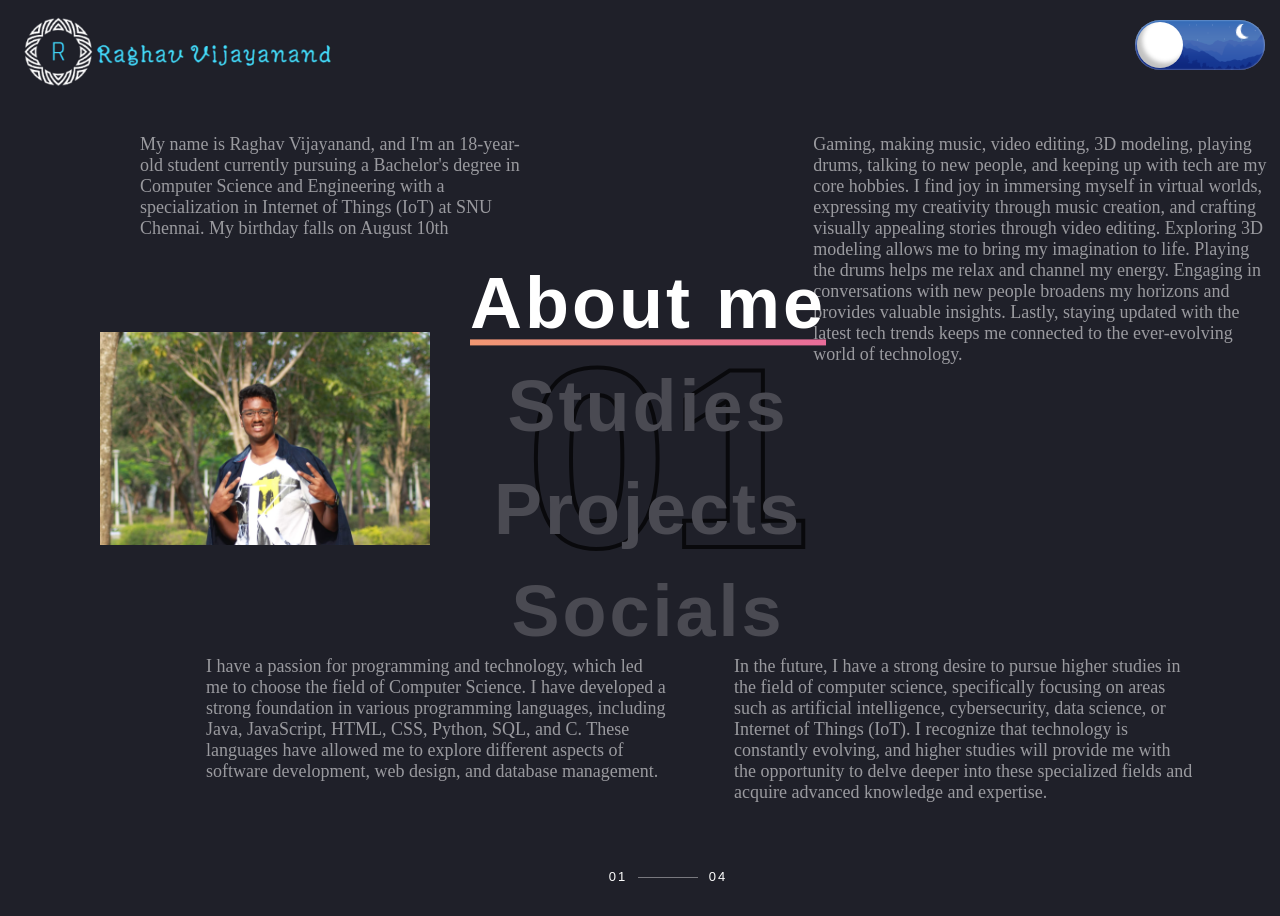
<file: index.html>
<html>
  <head>
    <title>My Portfolio</title>
    <link rel="stylesheet" href="style.css" />
  </head>
  <body>
	<img class="logo hover-target" src="raghav-logo-fotor-bg-remover-2023051985831.png" alt="" style="z-index: 100;">
<input type="checkbox" name="checkbox" class="switch1 hover-target" id="switch1" style="position: fixed; top: 20; right: 15; z-index: 3;">
  
<div class="cursor" id="cursor"></div>
    <div class="cursor2" id="cursor2"></div>
    <div class="cursor3" id="cursor3"></div>
    <div id="menu">
      

    <!-- Page cursor
		================================================== -->

    <div class="section">
      <ul class="case-study-wrapper">
        <li class="case-study-name">
          <a href="#" class="hover-target">About me</a>
        </li>
        <li class="case-study-name">
          <a href="#" class="hover-target">Studies</a>
        </li>
        <li class="case-study-name">
          <a href="#" class="hover-target">Projects</a>
        </li>
        <li class="case-study-name">
          <a href="#" class="hover-target">Socials</a>
        </li>
      </ul>
      <ul class="case-study-images">
        <li>
          <div class="img-hero-background">
            <span>
              <p style="color: #9a9a9f; font-size: large;font-family: cursive;">
              My name is Raghav Vijayanand, and I'm an 18-year-old student currently pursuing a Bachelor's degree in Computer Science and Engineering with a specialization in Internet of Things (IoT) at SNU Chennai. My birthday falls on August 10th
              </p>
            </span>
            <span>
              <p style="color: #9a9a9f; font-size: large;font-family: cursive;">Gaming, making music, video editing, 3D modeling, playing drums, talking to new people, and keeping up with tech are my core hobbies. I find joy in immersing myself in virtual worlds, expressing my creativity through music creation, and crafting visually appealing stories through video editing. Exploring 3D modeling allows me to bring my imagination to life. Playing the drums helps me relax and channel my energy. Engaging in conversations with new people broadens my horizons and provides valuable insights. Lastly, staying updated with the latest tech trends keeps me connected to the ever-evolving world of technology.</p>
            </span>
            <span>
              <img class="hover-target"
                src="raghav.png"
                alt=""
              />
            </span>
            <span>
              <p style="color: #9a9a9f; font-size: large;font-family: cursive;">I have a passion for programming and technology, which led me to choose the field of Computer Science. I have developed a strong foundation in various programming languages, including Java, JavaScript, HTML, CSS, Python, SQL, and C. These languages have allowed me to explore different aspects of software development, web design, and database management.</p>
            </span>
            <span>
              <p style="color: #9a9a9f; font-size: large;font-family: cursive;">In the future, I have a strong desire to pursue higher studies in the field of computer science, specifically focusing on areas such as artificial intelligence, cybersecurity, data science, or Internet of Things (IoT). I recognize that technology is constantly evolving, and higher studies will provide me with the opportunity to delve deeper into these specialized fields and acquire advanced knowledge and expertise.</p>
            </span>
          </div>
          <div class="hero-number-back">01</div>
          <div class="hero-number">01</div>
          <div class="hero-number-fixed">04</div>
        </li>
        <li>
          <div class="img-hero-background">
            <span>
              <a href="https://bgpm.davchennai.org/"
               target="_blank">
              <img class="hover-target"
                src="image_2023-05-19_112010969-fotor-bg-remover-20230519112028.png"
                alt=""
              />
              </a>
              <h2 style="color: #4a4a52;align-items: center;">DAV Senior Secondary School</h2>
            </span>

            <span>
              <img class="hover-target"
                src="image_2023-05-19_112455560-fotor-bg-remover-20230519112513.png"
                alt=""
                style="height:300px"
              />
              <h2 style="color: #4a4a52;">NPS International School</h2>
            </span>
            <span>
              <img class="hover-target"
                src="image_2023-05-19_112925738-fotor-bg-remover-20230519113020.png"
                alt=""
                style="height:300px; width:500px"

              />
            </span>
          </div>
          <div class="hero-number-back">02</div>
          <div class="hero-number">02</div>
        </li>
        <li>
          <div class="img-hero-background">
            <span>
              <p style="color: #9a9a9f; font-size: large;font-family: cursive;">
I designed a project with an automatic speed breaker system using two ultrasonic sensors. It adjusts the height of speed breakers based on the vehicle's speed. The sensors detect the distance between the vehicle and the speed breaker, allowing for precise height adjustment. This implementation enhances road safety by enabling controlled speed reduction, minimizing the chances of accidents. It's an innovative solution with promising implications for transportation safety.</p>
            </span>
            <span>
              <p style="color: #9a9a9f; font-size: large;font-family: cursive;">
                I developed a remarkable project—a WiFi-controlled car with an autonomous parking capability. This innovation allows users to remotely operate the car through a WiFi connection. Additionally, the car's advanced sensors and cameras enable it to identify vacant parking spots and autonomously park itself. This project demonstrates the potential for smart technology to revolutionize transportation and simplify our lives.
              </p>
            </span>
            <span>
              <p style="color: #9a9a9f; font-size: large;font-family: cursive;">
                I developed an impressive project: a fully automated parking system with its own website. This system operates by taking the user's vehicle number plate as input on the website. Based on the provided number plate, the system intelligently recommends available parking lots that can accommodate the specific vehicle. This project highlights the power of automation in streamlining the parking process and maximizing parking space utilization.
              </p>
            </span>
            <span>
              <img
                src="parking.jpg"
                alt=""
              />
            </span>
            <span>
              <img
                src="car.webp"
                alt=""
              />
            </span>
            <span>
              <img
                src="speedbreaker.png"
                alt=""
              />
            </span>
          </div>
          <div class="hero-number-back">03</div>
          <div class="hero-number">03</div>
        </li>
        <li>
          <div class="img-hero-background">
            <span>
              <a class="hover-target"
                href="https://instagram.com/megatroniz?igshid=MmJiY2I4NDBkZg=="
                target="_blank"
              >
                <img src="insta.png" alt="" />
              </a>
            </span>
            <span>
              <a class="hover-target"
                href="https://www.linkedin.com/in/raghav-vijayanand-957aaa234/"
                target="_blank"
              >
                <img src="linkedIn_PNG38.png" alt="" />
              </a>
            </span>
            <span>
              <a  class="hover-target" href="https://www.youtube.com/@megatroniz4767">
                <img
                  src="[CITYPNG.COM]HD Red Round Shape Contains White Neon Youtube Sign Symbol PNG - 4251x4273.png"
                  alt=""
                />
              </a>
            </span>
            <span>
              <a   class="hover-target" href="https://github.com/RaghavVijayanand">
                <img src="github.png" alt=""/>
                </a>
            </span>
          </div>
          <div class="hero-number-back">04</div>
          <div class="hero-number">04</div>
        </li>
      </ul>
    </div>

    <script src="https://code.jquery.com/jquery-3.6.0.min.js"></script>
    <script src="main.js"></script>
  </body>
</html>
</file>
<file: style.css>
.logo {
  position: absolute;
  top: 0px;
  left: 0px;
  display: block;
  z-index: 11;
  transition: all 250ms linear;
  height: 100px;
}
.logo img {
  height: 15px;
  width: auto;
  display: block;
}

.wrapper {
  width: 130px;
  height: 100px;
  position: absolute;
  bottom: 0%;
  left: 90%;
  transform: translate(-50%, -50%);
}
.switch1 {
  position: relative;
  width: 130px;
  height: 50px;
  margin: 0px;
  appearance: none;
  -webkit-appearance: none;
  background-image: url("[data-uri]");
  background-size: cover;
  background-repeat: no-repeat;
  border-radius: 25px;
  box-shadow: inset 0px 0px 2px rgba(255, 255, 255, 0.7);
  transition: background-image 0.7s ease-in-out;
  outline: none;
  cursor: pointer;
  overflow: hidden;
}
.switch1:checked {
  background-image: url("[data-uri]");
  background-size: cover;
  transition: background-image 1s ease-in-out;
}
.switch1:after {
  content: "";
  width: 46px;
  height: 46px;
  border-radius: 50%;
  background-color: #fff;
  position: absolute;
  left: 2px;
  top: 2px;
  transform: translateX(0px);
  animation: off 0.7s forwards cubic-bezier(0.8, 0.5, 0.2, 1.4);
  box-shadow: inset 5px -5px 4px rgba(53, 53, 53, 0.3);
}

@keyframes off {
  0% {
    transform: translateX(80px);
    width: 46px;
  }
  50% {
    width: 75px;
    border-radius: 25px;
  }
  100% {
    transform: translateX(0px);
    width: 46px;
  }
}

.switch1:checked:after {
  animation: on 0.7s forwards cubic-bezier(0.8, 0.5, 0.2, 1.4);
  box-shadow: inset -5px -5px 4px rgba(53, 53, 53, 0.3);
}

@keyframes on {
  0% {
    transform: translateX(0px);
    width: 46px;
  }
  50% {
    width: 75px;
    border-radius: 25px;
  }
  100% {
    transform: translateX(80px);
    width: 46px;
  }
}

.switch1:checked:before {
  content: "";
  width: 15px;
  height: 15px;
  border-radius: 50%;
  position: absolute;
  left: 15px;
  top: 5px;
  transform-origin: 53px 10px;
  background-color: transparent;
  box-shadow: 5px -1px 0px #fff;
  filter: blur(0px);
  animation: sun 0.7s forwards ease;
}
@keyframes sun {
  0% {
    transform: rotate(170deg);
    background-color: transparent;
    box-shadow: 5px -1px 0px #fff;
    filter: blur(0px);
  }
  50% {
    background-color: transparent;
    box-shadow: 5px -1px 0px #fff;
    filter: blur(0px);
  }
  90% {
    background-color: #f5daaa;
    box-shadow: 0px 0px 10px #f5deb4, 0px 0px 20px #f5deb4, 0px 0px 30px #f5deb4,
      inset 0px 0px 2px #efd3a3;
    filter: blur(1px);
  }
  100% {
    transform: rotate(0deg);
    background-color: #f5daaa;
    box-shadow: 0px 0px 10px #f5deb4, 0px 0px 20px #f5deb4, 0px 0px 30px #f5deb4,
      inset 0px 0px 2px #efd3a3;
    filter: blur(1px);
  }
}

.switch1:before {
  content: "";
  width: 15px;
  height: 15px;
  border-radius: 50%;
  position: absolute;
  left: 15px;
  top: 5px;
  filter: blur(1px);
  background-color: #f5daaa;
  box-shadow: 0px 0px 10px #f5deb4, 0px 0px 20px #f5deb4, 0px 0px 30px #f5deb4,
    inset 0px 0px 2px #efd3a3;
  transform-origin: 53px 10px;
  animation: moon 0.7s forwards ease;
}
@keyframes moon {
  0% {
    transform: rotate(0deg);
    filter: blur(1px);
  }
  50% {
    filter: blur(1px);
  }
  90% {
    background-color: transparent;
    box-shadow: 5px -1px 0px #fff;
    filter: blur(0px);
  }
  100% {
    transform: rotate(170deg);
    background-color: transparent;
    box-shadow: 5px -1px 0px #fff;
    filter: blur(0px);
  }
}

@import url("https://fonts.googleapis.com/css?family=Poppins:100,100i,200,200i,300,300i,400,400i,500,500i,600,600i,700,700i,800,800i,900,900i|Roboto:100,100i,300,300i,400,400i,500,500i,700,700i,900,900i&subset=cyrillic,cyrillic-ext,devanagari,greek,greek-ext,latin-ext,vietnamese");

body {
  width: 100%;
  height: 100vh;
  background: #1f2029;
  overflow: hidden;
}

/* #Cursor
================================================== */
.cursor,
.cursor2,
.cursor3 {
  position: fixed;
  border-radius: 50%;
  transform: translateX(-50%) translateY(-50%);
  pointer-events: none;
  left: -100px;
  top: 50%;
  mix-blend-mode: difference;
}
.cursor {
  background-color: #fff;
  height: 0;
  width: 0;
  z-index: 99999;
}
.cursor2,
.cursor3 {
  height: 36px;
  width: 36px;
  z-index: 99998;
  -webkit-transition: all 0.3s ease-out;
  transition: all 0.3s ease-out;
}
.cursor2.hover,
.cursor3.hover {
  -webkit-transform: scale(2) translateX(-25%) translateY(-25%);
  transform: scale(2) translateX(-25%) translateY(-25%);
  border: none;
}
.cursor2 {
  border: 2px solid #fff;
  box-shadow: 0 0 12px rgba(255, 255, 255, 0.2);
}
.cursor2.hover {
  background: rgba(255, 255, 255, 1);
  box-shadow: 0 0 0 rgba(255, 255, 255, 0.2);
}

/* #Slider
================================================== */

.section {
  position: relative;
  width: 100%;
  display: block;
  overflow: hidden;
  height: 100vh;
}

/* Case Study Showcase
================================================== */

.case-study-wrapper {
  position: absolute;
  top: 50%;
  left: 50%;
  z-index: 10;
  width: auto;
  margin: 0;
  padding: 0;
  -webkit-transform: translate(-50%, -50%);
  transform: translate(-50%, -50%);
  list-style: none;
}
.case-study-wrapper .case-study-name {
  margin: 0 auto;
  text-align: center;
}
.case-study-wrapper .case-study-name a {
  position: relative;
  list-style: none;
  margin: 0 auto;
  display: inline-block;
  text-align: center;
  padding: 0;
  margin-top: 10px;
  margin-bottom: 10px;
  font-family: "Poppins", sans-serif;
  font-size: 8vh;
  font-weight: 800;
  line-height: 1.15;
  letter-spacing: 3px;
  color: #4a4a52;
  text-decoration: none;
  -webkit-transition: all 300ms linear;
  transition: all 300ms linear;
  text-decoration: none;
}
.case-study-wrapper .case-study-name a:hover {
  text-decoration: none;
}
.case-study-wrapper .case-study-name.active a {
  color: #fff;
}
.case-study-wrapper .case-study-name a:before {
  position: absolute;
  content: "";
  left: 50%;
  bottom: 0;
  height: 6px;
  width: 0;
  transform: translateX(-50%);
  background: linear-gradient(45deg, #f19872, #e86c9a);
  -webkit-transition: all 200ms linear;
  transition: all 200ms linear;
}
.case-study-wrapper .case-study-name:nth-child(2) a:before {
  background: linear-gradient(45deg, #0947db, #07d89d);
}
.case-study-wrapper .case-study-name:nth-child(3) a:before {
  background: linear-gradient(45deg, #ee2d29, #f8ae2c);
}
.case-study-wrapper .case-study-name:nth-child(4) a:before {
  background: linear-gradient(45deg, #3a3d98, #6f22b9);
}
.case-study-wrapper .case-study-name.active a:before {
  width: 100%;
}
.case-study-images {
  position: absolute;
  top: 0;
  left: 0;
  width: 100%;
  height: 100%;
  margin: 0;
  z-index: 2;
}
.case-study-images li {
  position: absolute;
  width: 100%;
  height: 100%;
  top: 0;
  left: 0;
  overflow: hidden;
  list-style: none;
  -webkit-transition: all 300ms linear;
  transition: all 300ms linear;
}
.case-study-images li .img-hero-background {
  position: absolute;
  width: 100%;
  height: 100%;
  top: 0;
  left: 0;
  overflow: hidden;
  list-style: none;
  opacity: 0;
  -webkit-transform: translateY(60px);
  transform: translateY(60px);
  -webkit-transition: all 300ms linear;
  transition: all 300ms linear;
}
.case-study-images li.show .img-hero-background {
  opacity: 1;
  -webkit-transform: translateY(0);
  transform: translateY(0);
}
.case-study-images li .hero-number-back {
  position: absolute;
  top: 50%;
  left: 50%;
  -webkit-transform: translate(-50%, -50%);
  transform: translate(-50%, -50%);
  display: block;
  list-style: none;
  opacity: 0;
  font-size: 20vw;
  font-family: "Poppins", sans-serif;
  font-weight: 900;
  line-height: 1;
  color: transparent;
  -webkit-text-stroke: 4px rgba(0, 0, 0, 0.7);
  z-index: 1;
  -webkit-transition: all 300ms linear;
  transition: all 300ms linear;
}
.case-study-images li .hero-number {
  position: absolute;
  bottom: 25px;
  left: 50%;
  width: 40px;
  margin-left: -70px;
  display: block;
  letter-spacing: 2px;
  text-align: center;
  list-style: none;
  opacity: 0;
  font-size: 13px;
  font-family: "Poppins", sans-serif;
  font-weight: 300;
  line-height: 1;
  color: #fff;
  z-index: 6;
  -webkit-transform: translateY(100%);
  transform: translateY(100%);
  -webkit-transition: all 300ms linear;
  transition: all 300ms linear;
}
.case-study-images li .hero-number-fixed {
  position: absolute;
  bottom: 25px;
  left: 50%;
  margin-left: 30px;
  width: 40px;
  text-align: center;
  display: block;
  letter-spacing: 2px;
  list-style: none;
  font-size: 13px;
  font-family: "Poppins", sans-serif;
  font-weight: 300;
  line-height: 1;
  color: #fff;
  z-index: 6;
  -webkit-transition: all 300ms linear;
  transition: all 300ms linear;
}
.case-study-images li .hero-number-fixed:before {
  position: absolute;
  content: "";
  top: 50%;
  left: -60px;
  width: 60px;
  height: 1px;
  z-index: 1;
  background-color: rgba(255, 255, 255, 0.4);
  -webkit-transition: all 300ms linear;
  transition: all 300ms linear;
}
.case-study-images li.show .hero-number {
  opacity: 1;
  -webkit-transform: translateY(0);
  transform: translateY(0);
}
.case-study-images li.show .hero-number-back {
  opacity: 1;
}
.case-study-images li .img-hero-background span img {
  width: 100%;
  height: auto;
  display: block;
  transform: scale(0.6, 1.7);
  transform-origin: center top;
  -webkit-transition: all 300ms ease;
  transition: all 300ms ease;
}
.case-study-images li.show .img-hero-background span img {
  transform: scale(1);
}
.case-study-images li:nth-child(1) .img-hero-background span {
  position: absolute;
  width: 29%;
  top: 12%;
  left: 10%;
  display: block;
}
.case-study-images li:nth-child(1) .img-hero-background span:nth-child(2) {
  width: 35%;
  top: 12%;
  left: 61%;
}
.case-study-images li:nth-child(1) .img-hero-background span:nth-child(3) {
  width: 25%;
  top: 36%;
  left: 7%;
}
.case-study-images li:nth-child(1) .img-hero-background span:nth-child(4) {
  width: 35%;
  top: 70%;
  left: 15%;
}
.case-study-images li:nth-child(1) .img-hero-background span:nth-child(5) {
  width: 35%;
  top: 70%;
  left: 55%;
}
.case-study-images li:nth-child(2) .img-hero-background span {
  position: absolute;
  width: 13%;
  top: 7%;
  left: 15%;
  display: block;
}
.case-study-images li:nth-child(2) .img-hero-background span:nth-child(2) {
  width: 14%;
  top: 55%;
  left: 29%;
}
.case-study-images li:nth-child(2) .img-hero-background span:nth-child(3) {
  width: 11%;
  top: 17%;
  left: 62%;
}
.case-study-images li:nth-child(2) .img-hero-background span:nth-child(4) {
  width: 13%;
  top: 4%;
  left: 57%;
}
.case-study-images li:nth-child(3) .img-hero-background span {
  position: absolute;
  width: 30%;
  top: 9%;
  left: 8%;
  display: block;
}
.case-study-images li:nth-child(3) .img-hero-background span:nth-child(2) {
  width: 40%;
  top: 70%;
  left: 7%;
}
.case-study-images li:nth-child(3) .img-hero-background span:nth-child(3) {
  width: 30%;
  top: 8%;
  left: 62%;
}
.case-study-images li:nth-child(3) .img-hero-background span:nth-child(4) {
  width: 20%;
  top: 41%;
  left: 70%;
}
.case-study-images li:nth-child(3) .img-hero-background span:nth-child(5) {
  width: 30%;
  top: 45%;
  left: 7%;
}
.case-study-images li:nth-child(3) .img-hero-background span:nth-child(6) {
  width: 10%;
  top: 9%;
  left: 40%;
}
.case-study-images li:nth-child(3) .img-hero-background span:nth-child(7) {
  width: 30%;
  top: 11%;
  left: 62%;
}
.case-study-images li:nth-child(4) .img-hero-background span {
  position: absolute;
  width: 15%;
  top: 12%;
  left: 25%;
  display: block;
}
.case-study-images li:nth-child(4) .img-hero-background span:nth-child(2) {
  width: 12%;
  top: 22%;
  left: 55%;
}
.case-study-images li:nth-child(4) .img-hero-background span:nth-child(3) {
  width: 13%;
  top: 58%;
  left: 75%;
}
.case-study-images li:nth-child(4) .img-hero-background span:nth-child(4) {
  width: 11%;
  top: 59%;
  left: 20%;
}

/* #Media
================================================== */

@media (max-width: 991px) {
  .case-study-images li .hero-number-back {
    font-size: 26vw;
  }
}

@media (max-width: 767px) {
  .case-study-wrapper .case-study-name a {
    font-size: 26px;
    letter-spacing: 1px;
  }
  .case-study-images li .hero-number-back {
    font-size: 32vw;
  }
}

@media (max-width: 580px) {
  .case-study-images li:nth-child(1) .img-hero-background span,
  .case-study-images li:nth-child(2) .img-hero-background span,
  .case-study-images li:nth-child(3) .img-hero-background span,
  .case-study-images li:nth-child(4) .img-hero-background span {
    width: calc(100% - 40px);
    top: 50%;
    left: 20px;
    transform: translateY(-50%);
  }
  .case-study-images li:nth-child(1) .img-hero-background span:nth-child(2),
  .case-study-images li:nth-child(1) .img-hero-background span:nth-child(3),
  .case-study-images li:nth-child(1) .img-hero-background span:nth-child(4),
  .case-study-images li:nth-child(2) .img-hero-background span:nth-child(2),
  .case-study-images li:nth-child(2) .img-hero-background span:nth-child(3),
  .case-study-images li:nth-child(2) .img-hero-background span:nth-child(4),
  .case-study-images li:nth-child(3) .img-hero-background span:nth-child(2),
  .case-study-images li:nth-child(3) .img-hero-background span:nth-child(3),
  .case-study-images li:nth-child(3) .img-hero-background span:nth-child(4),
  .case-study-images li:nth-child(4) .img-hero-background span:nth-child(2),
  .case-study-images li:nth-child(4) .img-hero-background span:nth-child(3),
  .case-study-images li:nth-child(4) .img-hero-background span:nth-child(4) {
    display: none;
  }
}
.switch-wrap {
  position: fixed;
  bottom: 30px;
  right: 30px;
  z-index: 1000;
  -webkit-transition: all 300ms linear;
  transition: all 300ms linear;
}
#switch,
#circle {
  cursor: pointer;
  -webkit-transition: all 300ms linear;
  transition: all 300ms linear;
}
#switch {
  width: 70px;
  height: 8px;
  margin: 0 auto;
  text-align: center;
  border: 2px solid #000;
  border-radius: 27px;
  background: #8167a9;
  position: relative;
  display: inline-block;
}
#circle {
  position: absolute;
  top: -11px;
  left: 0;
  width: 26px;
  height: 26px;
  border-radius: 50%;
  box-shadow: 0 4px 4px rgba(26, 53, 71, 0.25), 0 0 0 1px rgba(26, 53, 71, 0.07);
  background: #fff;
}
.switched {
  border-color: #8167a9 !important;
  background: #000 !important;
}
.switched #circle {
  left: 44px;
  background: #000;
}

body.light {
  background: #f2f5f5;
}
body.light .cursor {
  mix-blend-mode: normal;
}
body.light .cursor2 {
  border: 2px solid #000;
  box-shadow: 0 0 12px rgba(0, 0, 0, 0.2);
  mix-blend-mode: normal;
}
body.light .cursor2.hover {
  background: rgba(0, 0, 0, 0.15);
  box-shadow: 0 0 0 rgba(255, 255, 255, 0.2);
  border-color: transparent;
  mix-blend-mode: normal;
}
body.light .case-study-images li .hero-number-back {
  -webkit-text-stroke: 4px #ccc;
}
body.light .case-study-images li .hero-number {
  color: #212121;
}
body.light .case-study-images li .hero-number-fixed {
  color: #212121;
}
body.light .case-study-images li .hero-number-fixed:before {
  background-color: rgba(0, 0, 0, 0.4);
}
body.light .case-study-wrapper .case-study-name a {
  color: #777777;
}
body.light .case-study-wrapper .case-study-name.active a {
  color: #000;
}
</file>
